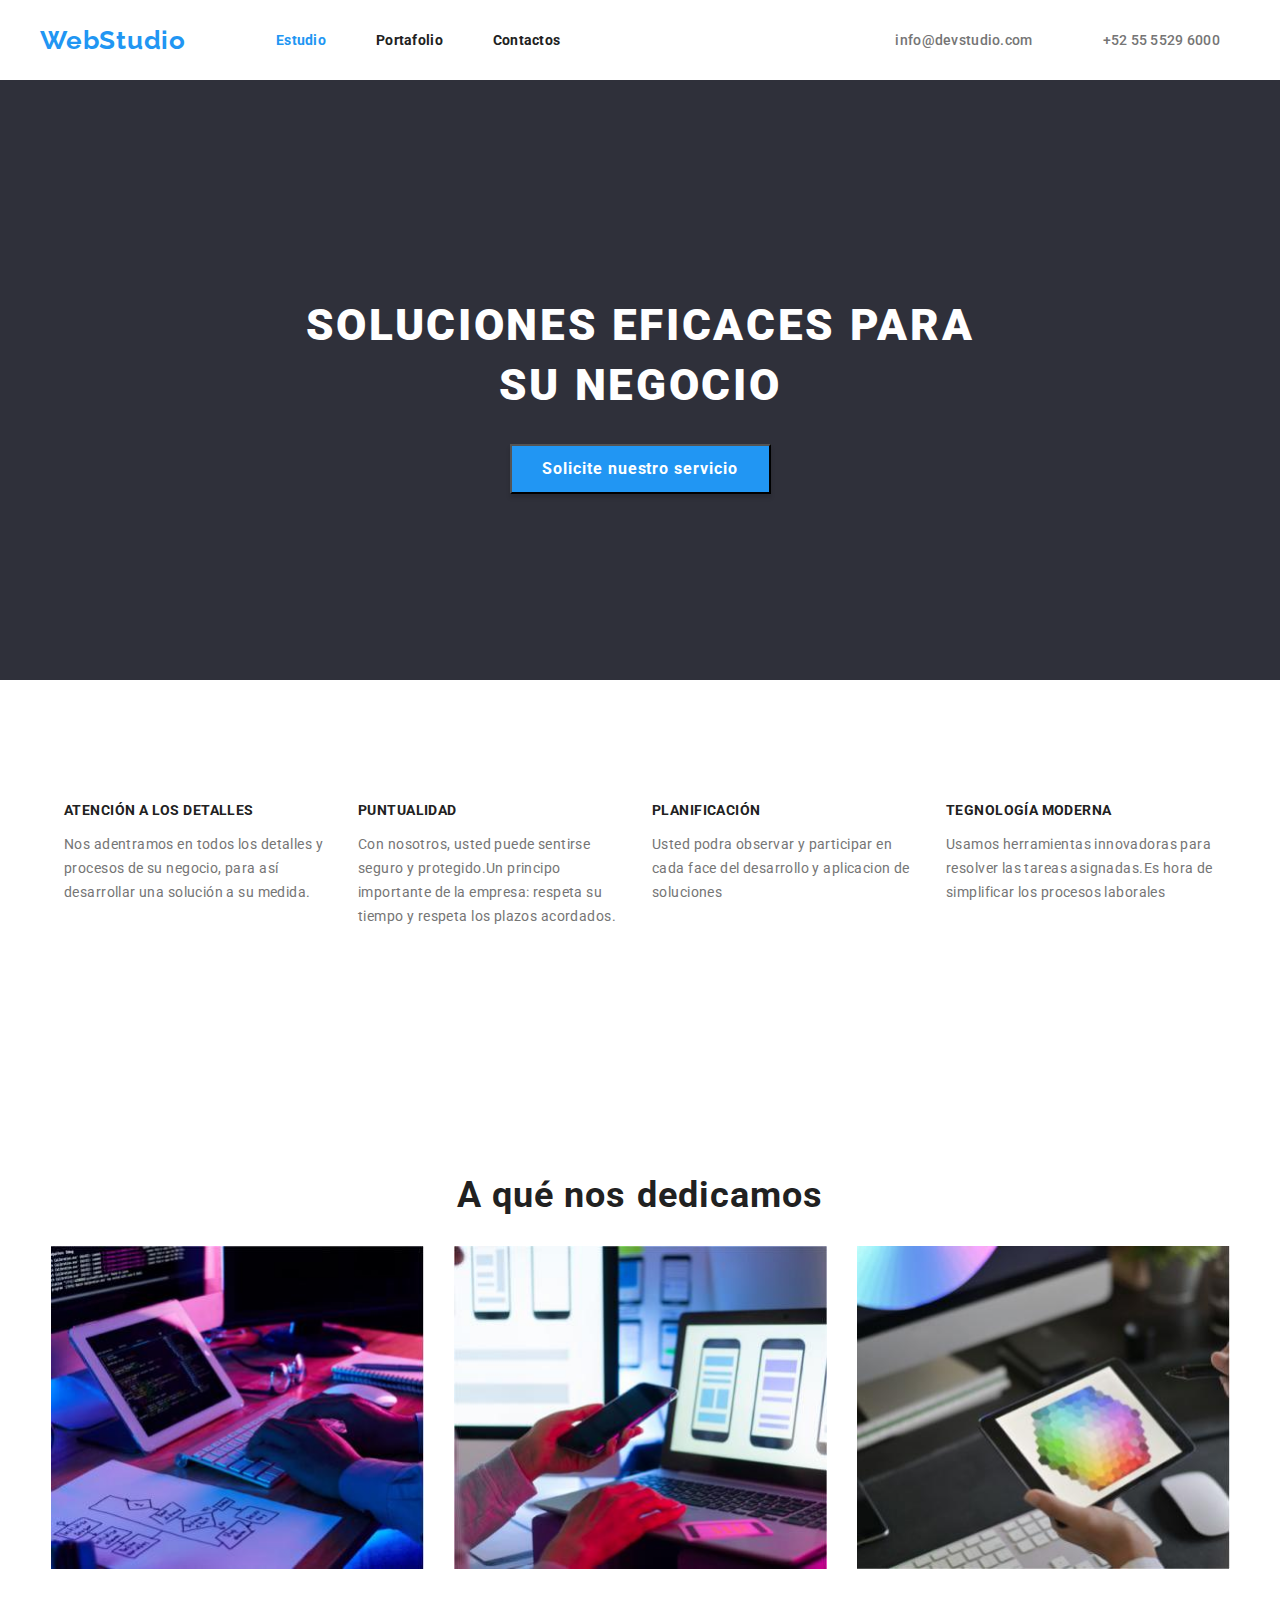
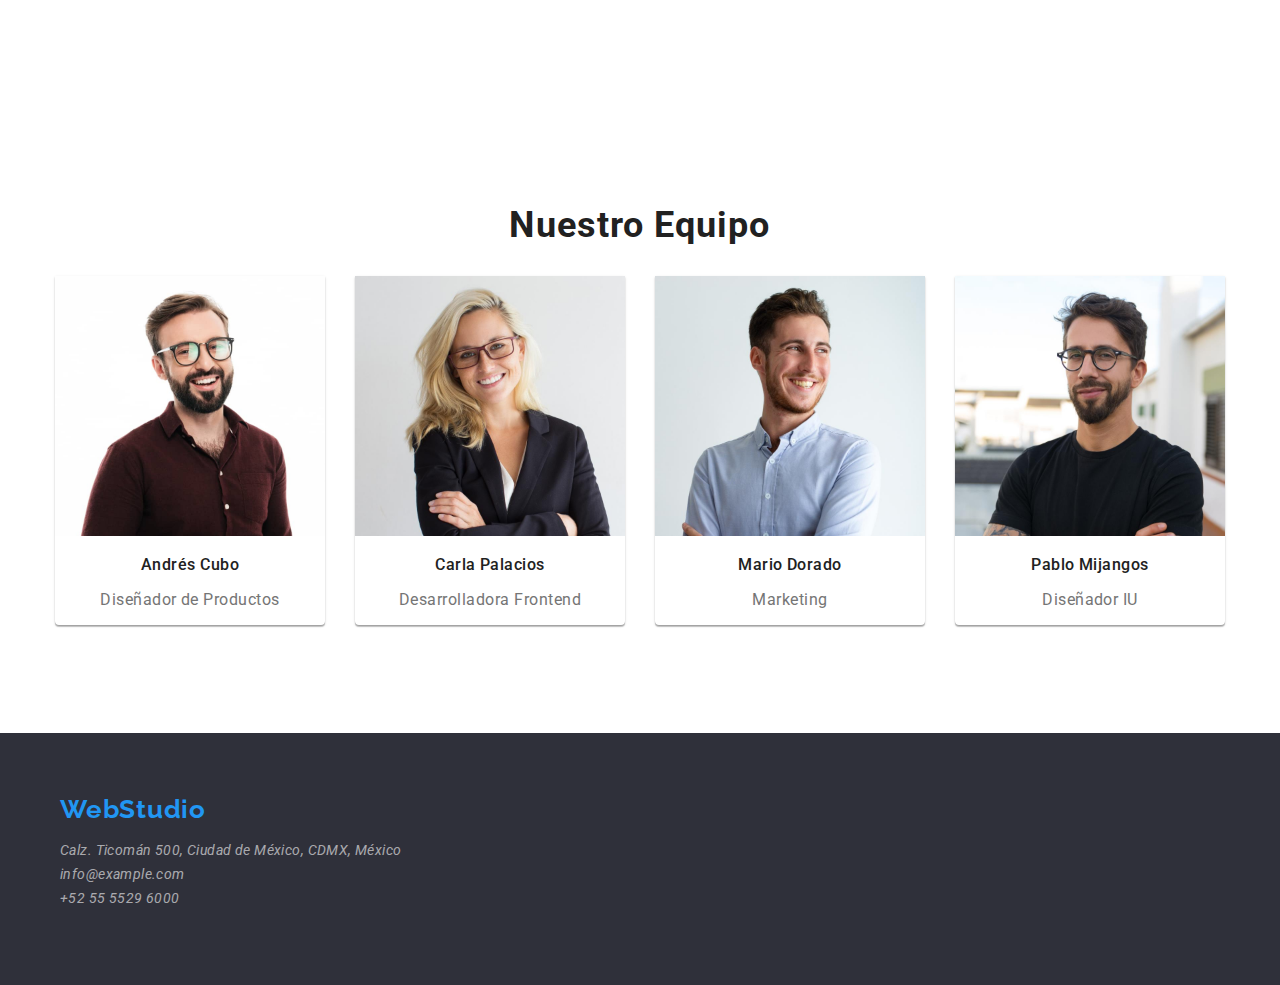
<file: index.html>
<!DOCTYPE html>
<html lang="es">
  <head>
    <meta charset="UTF-8" />
    <meta name="viewport" content="width=device-width, initial-scale=1.0" />
    <link rel="preconnect" href="https://fonts.googleapis.com" />
    <link rel="preconnect" href="https://fonts.gstatic.com" crossorigin />
    <link
      href="https://fonts.googleapis.com/css2?family=Raleway:wght@700&family=Roboto&display=swap"
      rel="stylesheet"
    />
    <link rel="stylesheet" href="css/modern-normalize.css" />
    <link rel="stylesheet" href="css/styles.css" />
    <title>WebStudio</title>
  </head>
  <body>
    <header>
      <div class=" container container-header">
      <nav class="navigation-bar">
        <a href="./index.html" class="header-logo">WebStudio</a>
        <ul class="navigation-list">
          <li><a href="index.html" class="nav-list-item active" >Estudio</a></li>
          <li>
            <a href="portafolio.html" class="nav-list-item">Portafolio</a>
          </li>
          <li><a href="#" class="nav-list-item">Contactos</a></li>
        </ul>
      </nav>
      <ul class="list-contact">
        <li>
          <a href="mailto:info@devstudio.com" class="list-contact-item">
            info@devstudio.com</a
          >
        </li>
        <li>
          <a href="tel:+525555296000" class="list-contact-item">
            +52 55 5529 6000</a
          >
        </li>
      </ul>
    </div>
    </header>
    <main>
      <section id="main__main" class="banner section">
        <div class=" container container-banner">
        <h1 class="title-banner">SOLUCIONES EFICACES PARA SU NEGOCIO</h1>
        <button type="button" class="btn-banner">
          Solicite nuestro servicio
        </button>
      </div>
      </section>
      <section id="main__descripcion" class="section">
        <div class="container">
        <ul class="main-list-descripcion">
          <li>
            <h3 class="title-main-descripcion">ATENCIÓN A LOS DETALLES</h3>
            <p class="item-description">
              Nos adentramos en todos los detalles y procesos de su negocio,
              para así desarrollar una solución a su medida.
            </p>
          </li>
          <li>
            <h3 class="title-main-descripcion">PUNTUALIDAD</h3>
            <p class="item-description">
              Con nosotros, usted puede sentirse
              seguro y protegido.Un principo
              importante de la empresa: respeta su
              tiempo y respeta los plazos acordados.
            </p>
          </li>
          <li>
            <h3 class="title-main-descripcion">PLANIFICACIÓN</h3>
            <p class="item-description">
              Usted podra observar y participar en cada
              face del desarrollo y aplicacion de 
              soluciones
            </p>
          </li>
          <li>
            <h3 class="title-main-descripcion">TEGNOLOGÍA MODERNA</h3>
            <p class="item-description">
              Usamos herramientas innovadoras para resolver 
              las tareas asignadas.Es hora de simplificar los procesos
              laborales
            </p>
          </li>
        </ul>
      </div>
      </section>
      <section id="main__ofrecemos" class="section">
        <div class=" container container-services">
        <h2 class="title-main-services">A qué nos dedicamos</h2>
        <ul class="main-list-services">
          <li>
            <img
              src="./images/caja_1.jpg"
              alt="primera imagen izquierda"
              width="373"
              height="323"
            />
          </li>
          <li>
            <img
              src="./images/caja_2.jpg"
              alt="segunda imagen centro"
              width="373"
              height="323"
            />
          </li>
          <li>
            <img
              src="./images/caja_3.jpg"
              alt="tercera imagen derecha"
              width="373"
              height="323"
            />
          </li>
        </ul>
      </div>
      </section>
      <section id="main__Equipo" class="section">
        <div class=" container container-team">
        <h2 class="title-main-team">Nuestro Equipo</h2>
        <ul class="main-list-team">
          <li>
            <img src="./images/andres_c.jpg" alt="Andres Cubo" width="270"
            height:="260" />
            <h3 class="title-item-team">Andrés Cubo</h3>
            <p class="Professions">Diseñador de Productos</p>
          </li>
          <li>
            <img src="./images/carla_p.jpg" width="270" height:="260" alt="Carla
            Palacios" />
            <h3 class="title-item-team">Carla Palacios</h3>
            <p class="Professions">Desarrolladora Frontend</p>
          </li>
          <li>
            <img src="./images/mario_d.jpg" width="270" height:="260" alt="Mario
            Dorado" />
            <h3 class="title-item-team">Mario Dorado</h3>
            <p class="Professions">Marketing</p>
          </li>
          <li>
            <img src="./images/pablo_m.jpg" width="270" height:="260" alt="Pablo
            Mijangos" />
            <h3 class="title-item-team">Pablo Mijangos</h3>
            <p class="Professions">Diseñador IU</p>
          </li>
        </ul>
      </div>
      </section>
    </main>
    <footer id="contactos">
      <div class="container container-footer">
     
      <address>
        <a href="#" class="logo-footer">WebStudio</a>
        <ul class="list-footer">
          <li>
            <a href="#" class="list-item-footer"
              >Calz. Ticomán 500, Ciudad de México, CDMX, México</a
            >
          </li>
          <li>
            <a href="mailto:info@example.com" class="list-item-footer">
              info@example.com</a
            >
          </li>
          <li>
            <a href="tel:+525555296000" class="list-item-footer">
              +52 55 5529 6000</a
            >
          </li>
        </ul>
      </address>
    </div>
    </footer>
  </body>
</html>
</file>
<file: css/styles.css>
/*declaracion de los colores*/
:root {
  --resaltado: #2196f3;
  --texto: #212121;
  --simple: #757575;
}
/*estilos generales*/
* {
  box-sizing: border-box;
}
body {
  font-family: 'Roboto', sans-serif;
  font-size: 14px;
  color: var(--simple);
}
.header-logo,
.logo-footer,
.nav-list-item,
.list-contact-item,
.list-item-footer {
  text-decoration: none;
}
.navigation-list,
.list-contact,
.main-list-descripcion,
.main-list-services,
.main-list-team,
.list-footer,
.list-portafolio-products,
.list-product {
  list-style: none;
}
ul {
  padding: 0%;
}
/*contenedores dimenciones*/
header {
  width: 1600;
  height: 80px;
  display: flex;
  align-items: center;
}
.container {
  width: 1200px;
  margin: auto;
}
.navigation-list {
  display: flex;
  gap: 50px;
}
.container-banner {
  display: flex;
  flex-direction: column;
  align-items: center;
}

.section {
  padding-top: 94px;
  padding-bottom: 94px;
}

.navigation-bar {
  display: flex;
  align-items: center;
  gap: 90px;
}

.list-contact {
  display: flex;
  gap: 50px;
}

.list-contact-item {
  margin-right: 20px;
}
.main-list-descripcion {
  display: flex;
}
.main-list-descripcion {
  flex-wrap: wrap;
  justify-content: space-evenly;
}
.container-header {
  display: flex;
  justify-content: space-between;
}
.portafolio-header {  
  border-bottom: 1px solid #ccc; /* Cambia el color y grosor del borde según lo necesites */
}


.main-list-services {
  display: flex;
  gap: 30px;
  justify-content: center;
}

.main-list-team {
  display: flex;
  gap: 30px;
  justify-content: center;
}

.main-list-team li {
  border-radius: 0px 0px 4px 4px;
  box-shadow: 0px 2px 1px 0px rgba(0, 0, 0, 0.2), 0px 1px 1px 0px rgba(0, 0, 0, 0.14),
    0px 1px 3px 0px rgba(0, 0, 0, 0.12);
  text-align: center;
}
/*estilos de la barra de navegacio*/

.header-logo,
.logo-footer {
  color: var(--resaltado);
  text-align: right;
  font-family: Raleway;
  font-size: 26px;
  font-style: normal;
  font-weight: 700;
  line-height: normal;
  letter-spacing: 0.78px;
}
.nav-list-item {
  color: #212121;
  font-style: normal;
  /*font-weight: 500;*/
  line-height: normal;
  letter-spacing: 0.28px;
}
.list-contact-item {
  color: var(--simple);
  font-style: normal;
  font-weight: 500;
  line-height: normal;
  letter-spacing: 0.28px;
}

/*estilos del banner*/
.banner {
  background: #2f303a;
  text-align: center;
  height: 600px;
  display: flex;
  align-items: center;
}
.title-banner {
  color: #fff;
  text-align: center;
  font-size: 44px;
  font-style: normal;
  font-weight: 900;
  line-height: 60px; /* 136.364% */
  letter-spacing: 2.64px;
  text-transform: uppercase;
  width: 696px;
  height: 120px;
}
.btn-banner {
  background-color: var(--resaltado);
  color: #fff;
  width: 261px;
  height: 50px;
  flex-shrink: 0;
  text-align: center;
  font-size: 16px;
  font-style: normal;
  font-weight: 700;
  line-height: 30px; /* 187.5% */
  letter-spacing: 0.96px;
  box-shadow: 0px 4px 4px 0px rgba(0, 0, 0, 0.15);
}
/*estilos del main*/
.title-main-descripcion {
  color: var(--texto);
  font-weight: 700;
  line-height: normal;
  letter-spacing: 0.42px;
  text-transform: uppercase;
  font-size: 14px;
}
.item-description {
  line-height: 24px; /* 171.429% */
  letter-spacing: 0.42px;
  width: 270px;
}
/*estilos de la seccion servicios*/

.title-main-services {
  color: var(--texto);
  font-size: 36px;
  font-style: normal;
  font-weight: 700;
  line-height: normal;
  letter-spacing: 1.08px;
  text-align: center;
}
/*estilos de la seccion team*/
.title-main-team {
  color: var(--texto);
  text-align: center;
  font-size: 36px;
  font-style: normal;
  font-weight: 700;
  line-height: normal;
  letter-spacing: 1.08px;
}
.title-item-team {
  color: var(--texto);
  font-size: 16px;
  font-style: normal;
  font-weight: 500;
  line-height: normal;
  letter-spacing: 0.48px;
}
.Professions {
  color: var(--simple);
  font-size: 16px;
  font-style: normal;
  line-height: normal;
  letter-spacing: 0.48px;
}
/*estilos del footer*/
footer {
  background: #2f303a;
}
.list-item-footer {
  color: rgba(255, 255, 255, 0.6);
  line-height: 24px; /* 171.429% */
  letter-spacing: 0.42px;
}

/*portafolio*/
.list-portafolio-products {
  display: flex;
  gap: 15px;
  justify-content: center;
  background-color: #ffffff;
  margin-top: 106px;
  list-style: none;
}

.Container-list-product {
  background-color: #ffffff;
  justify-content: center;
  display: flex;
 
}

.Container-list-product ul {
  display: flex;
  flex-wrap: wrap;
  gap: 25px;
  background-color: #ffffff;
  width: 1200px;
  padding-left: 15px;
  padding-right: 15px;
  margin: auto;
}
.list-product ul li span {
  padding-left: 10px;
}

.Container-list-product ul li {
  position: relative;
  width: 370px;
  display: inline-block;
  text-align: justify;
  background: #ffffff;
  transition: transform 0.3s, box-shadow 0.3s;
  border-bottom: #2196f3;
  border: 1px solid #eee;
}

.Container-list-product ul li:hover {
  transform: translateY(-5px); /* Simula el relieve */
  box-shadow: 0px 10px 20px rgba(0, 0, 0, 0.1); /* Agrega sombra al pasar el mouse */
}

.Container-list-product ul li::before {
  position: absolute;
  width: 100%;
  height: 10px; /* Altura de la sombra */
  background-color: rgba(0, 0, 0, 0.1); /* Color de la sombra */
  bottom: 0;
  left: 0;
  opacity: 0;
  transition: opacity 0.3s;
}

.list-product ul li:hover::before {
  opacity: 16;
}
.btn-portafolio-services {
  border-radius: 4px;
  background: #f5f4fa;
  width: 145px;
  height: 38px;
  color: var(--texto);
  text-align: center;
  font-size: 16px;
  font-style: normal;
  font-weight: 500;
  line-height: 26px; /* 162.5% */
  letter-spacing: 0.48px;
  border: none;
  outline: none;
}

.title-item-producto {
  color: var(--texto);
  font-size: 18px;
  font-style: normal;
  font-weight: 700;
  line-height: 36px; /* 200% */
  letter-spacing: 1.08px;
}
.item-categoria {
  font-size: 16px;
  font-style: normal;
  line-height: 30px; /* 187.5% */
  letter-spacing: 0.48px;
}

/*animaciones*/

.btn-banner:hover,
.btn-banner:focus,
.btn-portafolio-services:hover,
.btn-portafolio-services:focus {
  background: var(--resaltado);
  color: #fff;
  box-shadow: 0px 2px 2px 0px rgba(0, 0, 0, 0.12), 0px 1px 2px 0px rgba(0, 0, 0, 0.08),
    0px 3px 1px 0px rgba(0, 0, 0, 0.1);
}

.nav-list-item:hover,
.nav-list-item:focus,
.list-contact-item:hover,
.list-contact-item:focus {
  color: var(--resaltado);
}

.list-item-footer:hover,
.list-item-footer:focus {
  color: #fff;
}

.title-main-descripcion:hover,
.title-main-descripcion:focus {
  color: var(--simple);
}
.navigation-list {
  font-weight: bold;
}

.item-tex {
  padding-left: 20px;
  padding-right: 20px;
}
.container-footer {
  width: 1200px;
  height: 252px;
  margin: auto;
  padding-left: 20px;
  display: flex;

  align-items: center;
}

.active {
  color: var(--resaltado);
}
 .active-button {
  background-color: var(--resaltado);
  color: white;
 }
</file>
